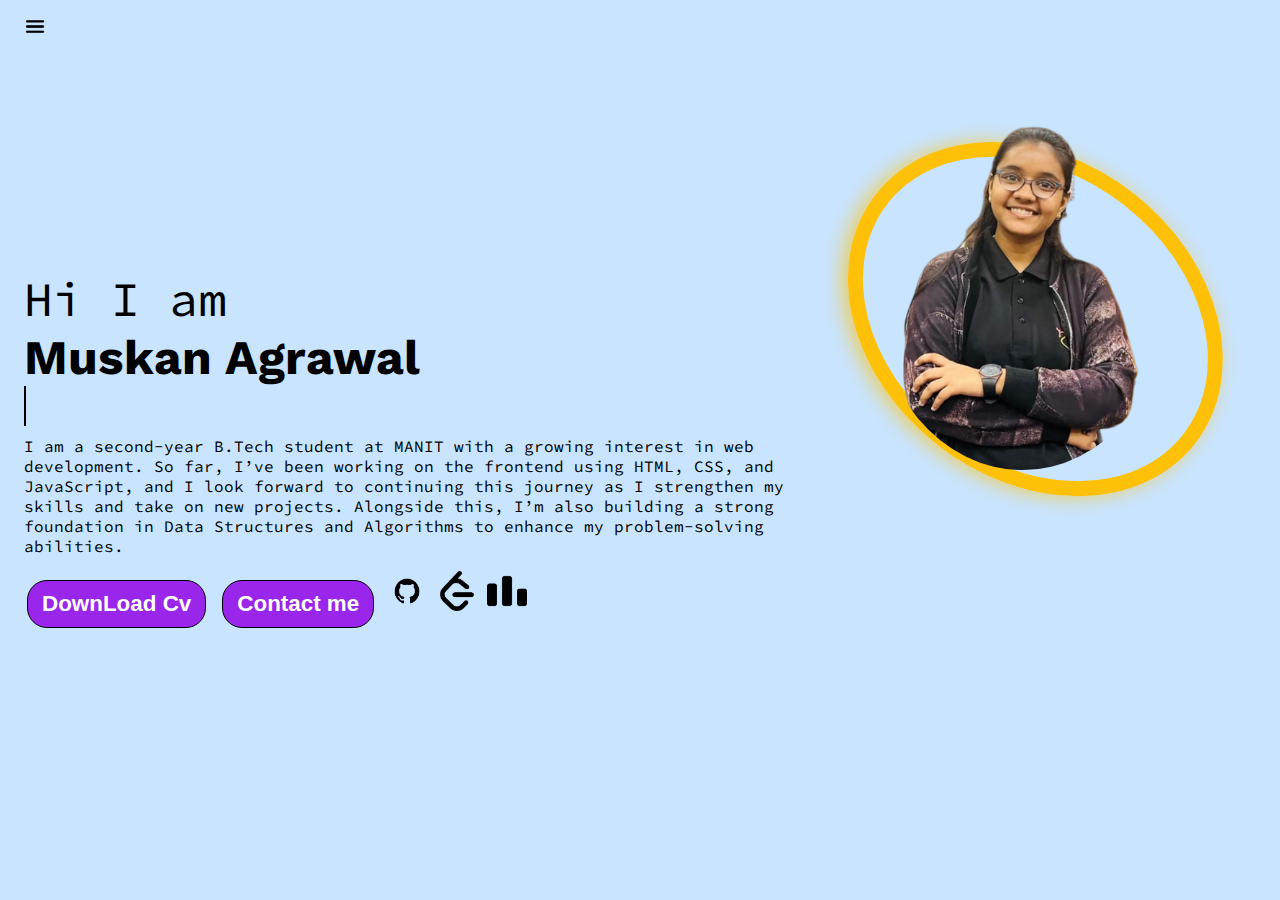
<file: index.html>
<!DOCTYPE html>
<html lang="en">
  <head>
    <meta charset="UTF-8" />
    <meta name="viewport" content="width=device-width, initial-scale=1.0" />
    <title>Muskan Agrawal - Web Developer, Programmer, Ml Enthusiast</title>
    <link rel="stylesheet" href="style.css" />
  </head>
  <body>
    <div class="container">
      <div class="sidebar sidebargo">
        <div class="topname">Portfolio</div>
        <nav>
          <ui>
            <li><a href="/">Home</a></li>
             <li><a href="/intro.html">My Intro</a></li>
              <li><a href="/Education.html">Education</a></li>
               <li><a href="/project.html">Projects</a></li>
                <li><a href="/contact.html">Contact Me</a></li>
          </ui>
        </nav>
      </div>
      <div class="main">
        <div class="hamburger">
          <img class="ham"src="assest/3line.png" alt="" width="40px">
         <img class="cross"src="assest/cross.png" alt="" width="40px">
        </div>
        <div class="infocontainer">
          <div class="devinfo">
            <div class="hello">Hi I am</div>
            <div class="name">Muskan Agrawal</div>
            <div class="about">Developer, Programmer, Dancer</div>
            <div class="aboutmore">
              I am a second-year B.Tech student at MANIT with a growing interest in web development. So far, I’ve been working on the frontend using HTML, CSS, and JavaScript, and I look forward to continuing this journey as I strengthen my skills and take on new projects. Alongside this, 
              I’m also building a strong foundation in Data Structures and Algorithms to enhance my problem-solving abilities.
            </div>
            <div class="buttons">
             <a href="/resume.pdf"> <button>DownLoad Cv</button></a>
              <a href="/contact.html"> <button>Contact me</button></a>
              <a href="https://github.com/muskan-agr25"><img src="assest/github.png" alt="github" style=" width: 40px; height: 40px;"></a>
              <a href="https://leetcode.com/u/Muskan_2555/"><img src="assest/leetcode.png" alt="leetcode" style=" width: 40px; height: 40px;"></a>
              <a href="https://codeforces.com/profile/smilie"><img src="assest/codeforces.png" alt="codeforces" style=" width: 40px; height: 40px;"></a>
            </div>
          </div>
          <!-- <div class="devpng">
            <img src="assest/mypic.png" alt="My Picture" />
          </div> -->
          <div class="image-wrapper">
           <div class="ring"></div>
           <img src="assest/mypic.png" alt="Profile" />
          </div>
          <!-- source -> https://www.pixelcut.ai/background-remover/png-maker -->
          <!-- <div class="devpit"></div> -->
        </div>
      </div>
    </div>


    <script src="script.js"></script>
  </body>
</html>
</file>
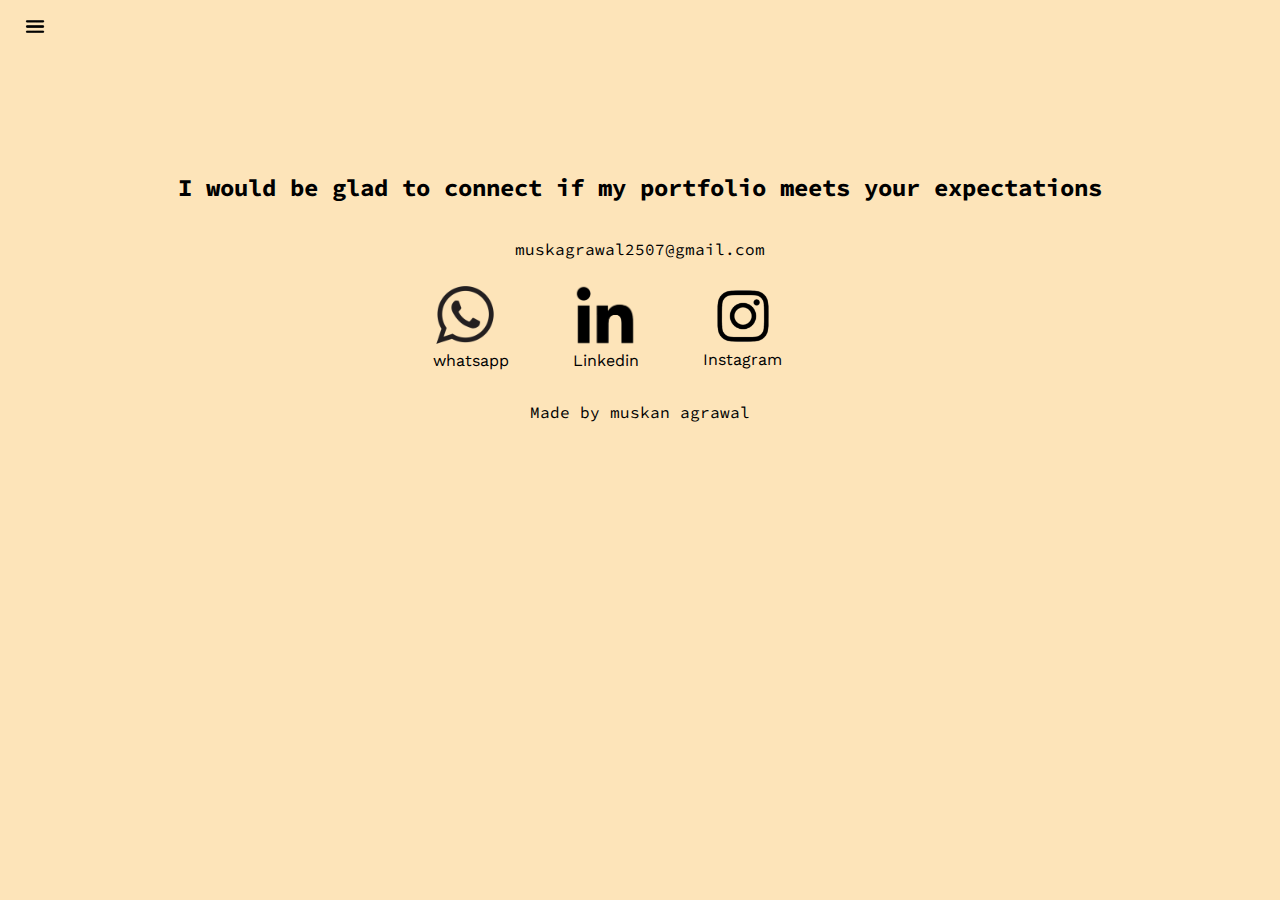
<file: contact.html>
<!DOCTYPE html>
<html lang="en">
  <head>
    <meta charset="UTF-8" />
    <meta name="viewport" content="width=device-width, initial-scale=1.0" />
    <title>Muskan Agrawal - Web Developer, Programmer, Ml Enthusiast</title>
    <link rel="stylesheet" href="style.css" />
  </head>
  <body>
    <div class="container">
      <div class="sidebar sidebargo">
        <div class="topname">Portfolio</div>
        <nav >
          <ul>
            <li><a href="/">Home</a></li>
            <li><a href="/intro.html">My Intro</a></li>
            <li><a href="/Education.html">Education</a></li>
            <li><a href="/project.html">Projects</a></li>
            <li><a href="/contact.html">Contact Me</a></li>
          </ul>
        </nav>
      </div>
      <div class="main">
        <div class="hamburger">
          <img class="ham"src="assest/3line.png" alt="" width="40px">
          <img class="cross"src="assest/cross.png" alt="" width="40px">
        </div>
        <div class="contactinformation">
          <div class="contactinfo">
           <h2>I would be glad to connect if my portfolio meets your expectations</h2>

          <div><a class ="mail" href="mailto:muskagrawal2507@gmail.com">muskagrawal2507@gmail.com</a></div>
          <div class="contact">
            <ul class="logo">
              <li><a class="whatsapp" href="https://wa.me/7772839893"><img src="assest/whatsapplogo.png" alt="whatsapp"></a></li>
              <li ><a class="linewt" href="https://wa.me/7772839893">whatsapp</a></li>
            </ul>
            <ul class="logo">
              <li><a class="linkedin"href="https://www.linkedin.com/in/muskan-agrawal-27651b28b/"><img src="assest/linkedin.png" alt="linkedin"></a></li>
              <li ><a class="lineli" href="https://www.linkedin.com/in/muskan-agrawal-27651b28b/">Linkedin</a></li>
            </ul>
             <ul class="logoins">
              <li><a class="instagram"href="https://www.instagram.com/radiant_muskan_25/"><img src="assest/insta.png" alt="instagram"></a></li>
              <li ><a class="linein" href="https://www.instagram.com/radiant_muskan_25/">Instagram</a></li>
            </ul>
            </div>
            <div class="copyright">Made by muskan agrawal</div>

            
            <!-- getbootstrap -->
            <!-- <form></form> -->
       </div>
        </div>
      </div>
    </div>
    
    <script src="script.js"></script>
  </body>
</html>
</file>
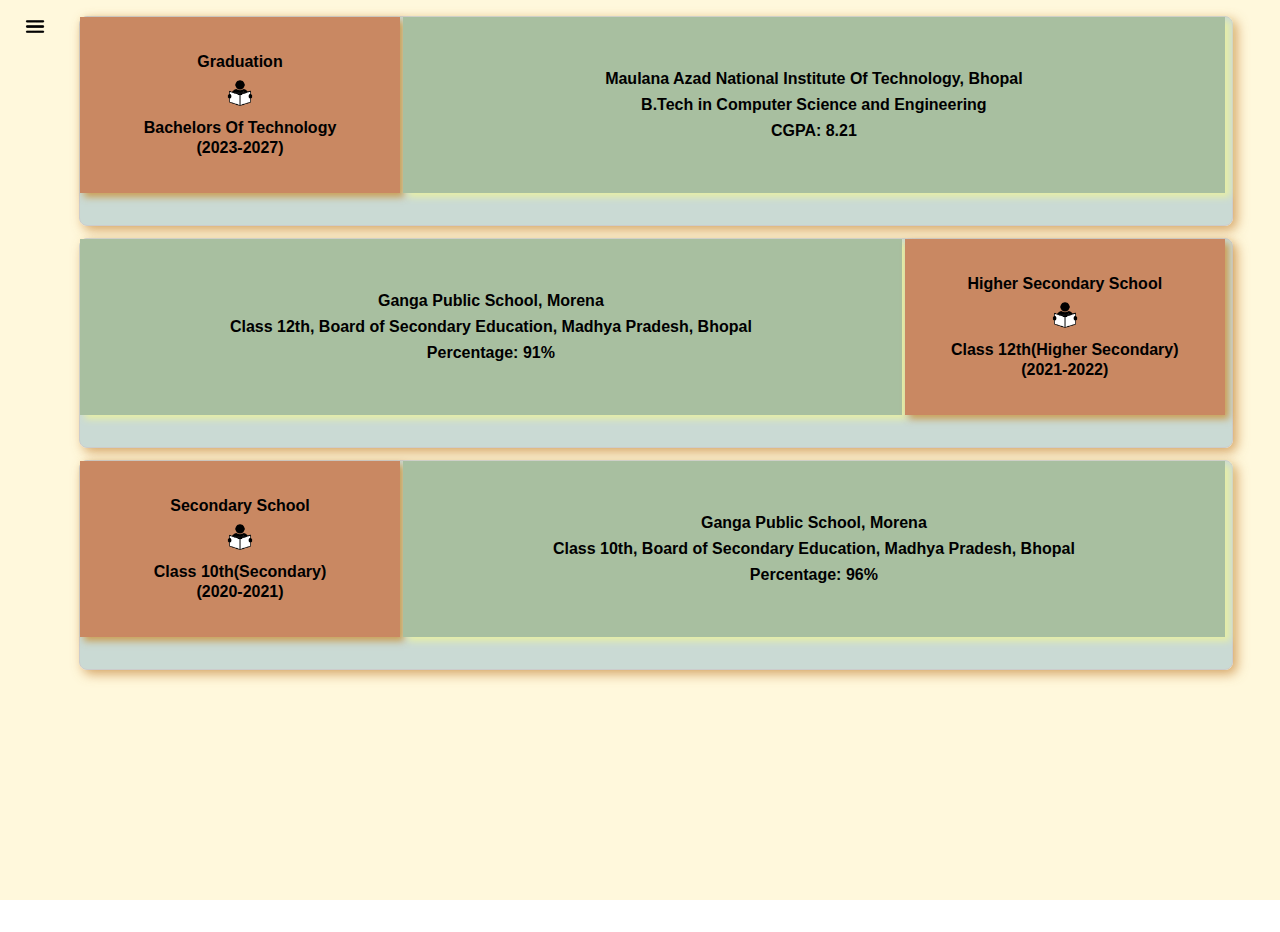
<file: Education.html>
<!DOCTYPE html>
<html lang="en">
  <head>
    <meta charset="UTF-8" />
    <meta name="viewport" content="width=device-width, initial-scale=1.0" />
    <title>Muskan Agrawal - Web Developer, Programmer, Ml Enthusiast</title>
    <link rel="stylesheet" href="style.css" />
  </head>
  <body>
    <div class="container">
      <div class="sidebar sidebargo">
        <div class="topname">Portfolio</div>
        <nav>
          <ul>
            <li><a href="/">Home</a></li>
             <li><a href="/intro.html">My Intro</a></li>
              <li><a href="/Education.html">Education</a></li>
              <li><a href="/project.html">Projects</a></li>
                <li><a href="/contact.html">Contact Me</a></li>
          </ul>
        </nav>
      </div>
      <div class="main">
        <div class="hamburger">
          <img class="ham"src="assest/3line.png" alt="" width="40px">
          <img class="cross"src="assest/cross.png" alt="" width="40px">
        </div>
       <div class="education">
        <div class="educationcont">
          <div class="e">
            <div class="degree">
             <div>Graduation </div>
             <div><img src="assest/12th.png" alt="graduation" style="width: 40px; height: 40px;"></div>
             <div>Bachelors Of Technology</div>
             <div>(2023-2027)</div>
            </div>
            <div class="ebrief">
               <div>Maulana Azad National Institute Of Technology, Bhopal</div>
               <div>B.Tech in Computer Science and Engineering</div>
               <div>CGPA: 8.21</div>
            </div>
           
          </div>

          <div class="e">
             <div class="ebrief">
              <div>Ganga Public School, Morena</div>
  <div>Class 12th, Board of Secondary Education, Madhya Pradesh, Bhopal</div>
  <div>Percentage: 91%</div>
            </div>
              <div class="degree">
             <div>Higher Secondary School</div>
             <div><img src="assest/12th.png" alt="graduation" style="width: 40px; height: 40px;"></div>
             <div>Class 12th(Higher Secondary)</div>
             <div>(2021-2022)</div>
            </div>
           
           
          </div>

          <div class="e">
              <div class="degree">
             <div>Secondary School </div>
             <div><img src="assest/12th.png" alt="graduation" style="width: 40px; height: 40px;"></div>
             <div>Class 10th(Secondary)</div>
             <div>(2020-2021)</div>
            </div>
            <div class="ebrief">
              <div>Ganga Public School, Morena</div>
  <div>Class 10th, Board of Secondary Education, Madhya Pradesh, Bhopal</div>
  <div>Percentage: 96%</div>
            </div>
           
          </div>
        </div>
        
       </div>
      </div>
    </div>
    
    <script src="script.js"></script>
  </body>
</html>
</file>
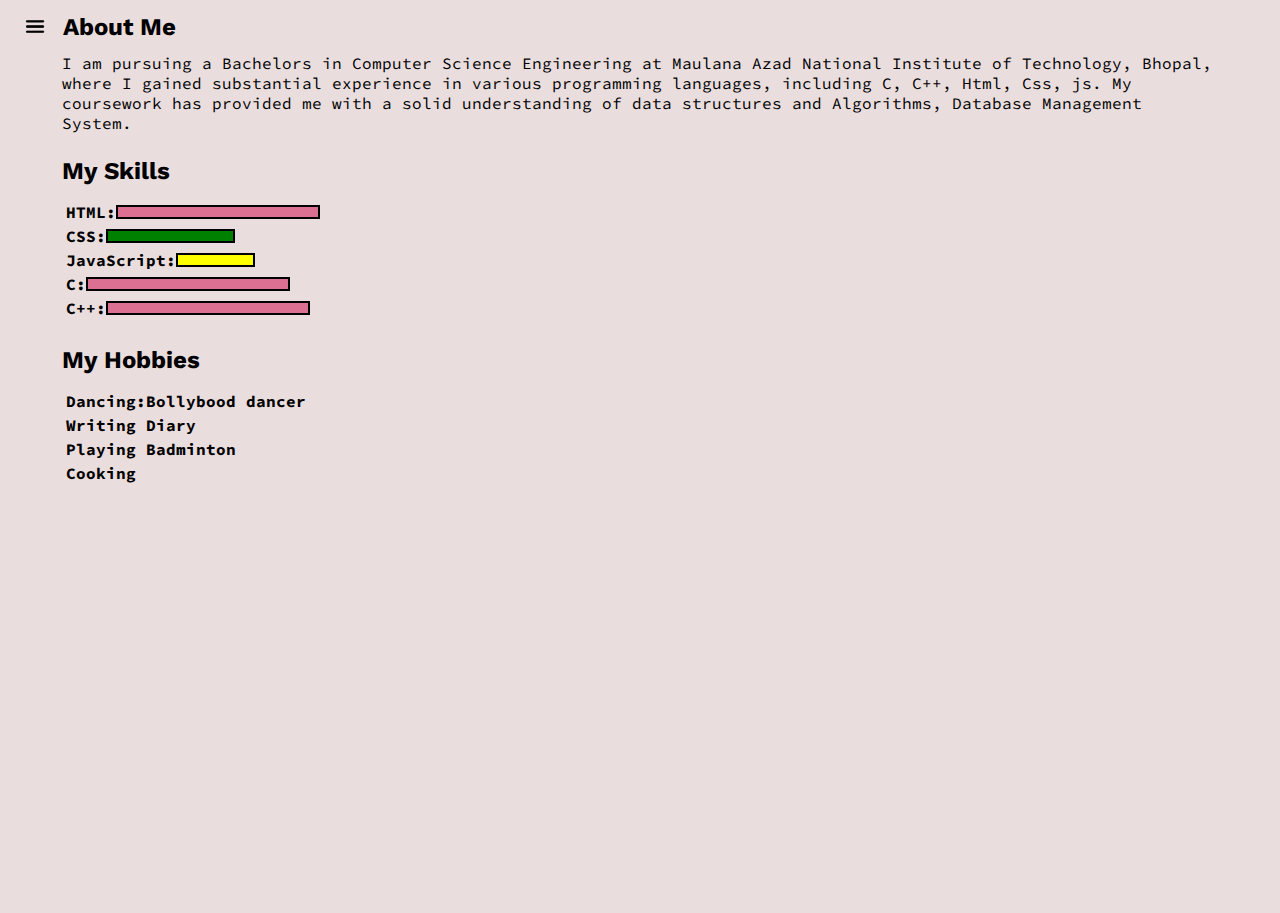
<file: intro.html>
<!DOCTYPE html>
<html lang="en">
  <head>
    <meta charset="UTF-8" />
    <meta name="viewport" content="width=device-width, initial-scale=1.0" />
    <title>Muskan Agrawal - Web Developer, Programmer, Ml Enthusiast</title>
    <link rel="stylesheet" href="style.css" />
  </head>
  <body>
    <div class="container">
      <div class="sidebar sidebargo">
        <div class="topname">Portfolio</div>
        <nav>
          <ui>
            <li><a href="/">Home</a></li>
            <li><a href="/intro.html">My Intro</a></li>
            <li><a href="/Education.html">Education</a></li>
            <li><a href="/project.html">Projects</a></li>
            <li><a href="/contact.html">Contact Me</a></li>
          </ui>
        </nav>
      </div>
      <div class="main">
        <div class="hamburger">
          <img class="ham"src="assest/3line.png" alt="" width="40px">
          <img class="cross"src="assest/cross.png" alt="" width="40px">
        </div>
        <div class="introskillhobby">
          <div class="intro"> 
        <h2>About Me</h2>
        <p>
          I am pursuing a Bachelors in Computer Science Engineering at Maulana
          Azad National Institute of Technology, Bhopal, where I gained
          substantial experience in various programming languages, including C,
          C++, Html, Css, js. My coursework has provided me with a solid
          understanding of data structures and Algorithms, Database Management
          System.
        </p>  
      </div>

      <div class="skillcontainer">
        <h2 >My Skills</h2>
        <div class="skillitem">HTML: <div class="skill t75"></div></div>
        <div class="skillitem">CSS: <div class="skill fifty"></div></div>
        <div class="skillitem">JavaScript: <div class="skill t25"></div></div>
        <div class="skillitem">C: <div class="skill t75"></div></div>
        <div class="skillitem">C++: <div class="skill t75"></div></div>
      </div>

      <div class="hobby">
        <h2>My Hobbies</h2>
        <div class="hobbyitem">Dancing:Bollybood dancer </div>
        <div class="hobbyitem">Writing Diary </div>
        <div class="hobbyitem">Playing Badminton </div>
        <div class="hobbyitem">Cooking </div>
      </div>

      </div>


    </div>
    </div>
    
    <script src="script.js"></script>
  </body>
</html>
</file>
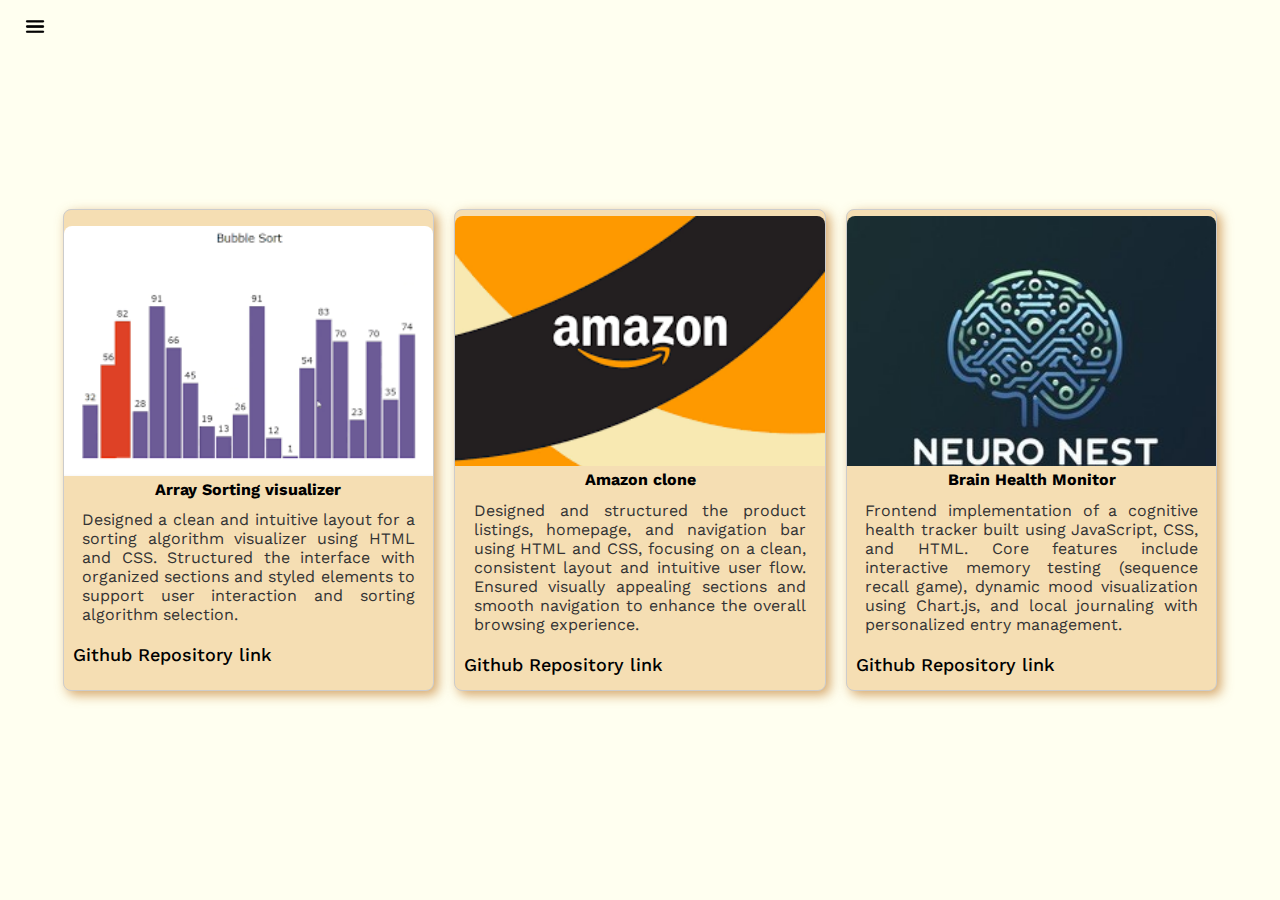
<file: project.html>
<!DOCTYPE html>
<html lang="en">
  <head>
    <meta charset="UTF-8" />
    <meta name="viewport" content="width=device-width, initial-scale=1.0" />
    <title>Muskan Agrawal - Web Developer, Programmer, Ml Enthusiast</title>
    <link rel="stylesheet" href="style.css" />
  </head>
  <body>
    <div class="container">
      <div class="sidebar sidebargo">
        <div class="topname">Portfolio</div>
        <nav>
          <ul>
            <li><a href="/">Home</a></li>
             <li><a href="/intro.html">My Intro</a></li>
              <li><a href="/Education.html">Education</a></li>
              <li><a href="/project.html">Projects</a></li>
                <li><a href="/contact.html">Contact Me</a></li>
          </ul>
        </nav>
      </div>
      <div class="main">
        <div class="hamburger">
          <img class="ham"src="assest/3line.png" alt="" width="40px">
         <img class="cross"src="assest/cross.png" alt="" width="40px">
        </div>
        
        <div class="project">
        <div class="projectcont">
         <div class="p">
           <div><img src="assest/sorting.png" alt="sorting visualizer"></div>
           <div class="pname">Array Sorting visualizer</div>
           <div class="pdetail">Designed a clean and intuitive layout for a sorting algorithm visualizer using HTML and CSS. Structured the 
            interface with organized sections and styled elements to support user interaction and sorting algorithm selection.</div>
           <div class="link"><a href="https://github.com/muskan-agr25/Sorting-visualizer">Github Repository link</a></div>
         </div>

         
          <div class="p">
            <div><img src="assest/amazon.png" alt="amazon clone" ></div>
            <div class="pname">Amazon clone</div>
            <div class="pdetail">
              Designed and structured the product listings, homepage, and navigation bar using HTML and CSS, focusing on a clean, consistent layout and intuitive 
              user flow. Ensured visually appealing sections and smooth navigation to enhance the overall browsing experience.
            </div>
            <div class="link"><a href="https://github.com/muskan-agr25/Amazon-clone-website">Github Repository link</a></div>
          </div>

          <div class="p">
           <div> <img src="assest/neuro.jpeg" alt="neuronest"></div>
           <div class="pname">Brain Health Monitor</div>
            <div class="pdetail">
              Frontend implementation of a cognitive health tracker built using JavaScript, CSS, and HTML. 
              Core features include interactive memory testing (sequence recall game),
               dynamic mood visualization using Chart.js, and local journaling with personalized entry management.
            </div>
            <div class="link"><a href="https://github.com/muskan-agr25/brain-health-monitor">Github Repository link</a></div>
          </div>
        </div>
       
        </div>
      </div>
    </div>
    
    <script src="script.js"></script>
  </body>
</html>
</file>
<file: style.css>
@import url('https://fonts.googleapis.com/css2?family=Work+Sans:ital,wght@0,100..900;1,100..900&display=swap');
@import url('https://fonts.googleapis.com/css2?family=Source+Code+Pro:ital,wght@0,200..900;1,200..900&display=swap');
*{
    margin: 0;
    padding: 0;
}
.sidebar{
     /* position: absolute; */
    background-color:rgba(123, 120, 120, 0.429);
    width: 300px;
    height: 100vh;
    font-family: "Work Sans", sans-serif;
    transition: transform 0.7s ease-in;
}
.sidebargo{
    transform: translate(-443px,0px);
    position: absolute;
}
.topname{
    font-size: 35px;
    font-weight: bold;
    font-family: "Work Sans", sans-serif;
    color: rgba(128, 0, 128, 0.74);

}

.sidebar nav{
    padding: 30px 45px;
    margin-top: 30px;
  
}
.sidebar nav li{
    list-style: none; /* side ke dots will disappear */
    font-size: 25px;
    padding: 20px 0px;
  
}
.sidebar nav li a{
    text-decoration: none; /*line ht jayegi */
    color: black;  
}
.sidebar nav li a:hover{
    color: rgb(255, 119, 0);
     text-shadow: 2px 2px 6px rgba(0, 0, 0, 0.3);

}
.main{
    /* background-color: yellow; */
    width: 70vw;
}
.container{
    display: flex;

}

.infocontainer{
    /* background-color: rgba(255, 0, 251, 0.733); */
    height:100vh;
    width: 100vw;
    /* margin:100px 40px; */
    display: flex;
    justify-content: space-around;
    background-color:#C9E4FF;
    /* background-color: black; */
}
.devinfo{
font-size: 16px;
    display: flex;
    /* background-color: blue; */
   justify-content: center;
    flex-direction: column;
     font-family: "Source Code Pro", monospace;
    margin-left: 1.5em;
    width: 62vw;
    
}
.hello{
   font-size: 3em ;
}

.name{
    font-size:3em;
    font-weight: bold;
    font-family: "Work Sans", sans-serif;

}

.about {
  font-size: 2em;
  width: 0;
  overflow: hidden;
  white-space: nowrap;
  border-right: 2px solid black;
  animation: about 4s steps(30, end) 11s infinite alternate, blink 0.7s step-end infinite;
}

@keyframes about {
  from { width: 0; }
  to { width: 600px; } 
}

@keyframes blink {
  50% { border-color: transparent; }
}


.aboutmore{
    font-size: 1em;
    margin-top: 10px;
}
.buttons{
      margin-top: 15px;
      font-size: 16px;
}
.buttons button{

    padding: 10px 14px;
    margin: 3px 3px;
    border-radius: 20px;
    color: white;
    background-color: rgba(149, 14, 233, 0.895);
    border: 1px black solid;
    font-size: 1.4em;
    font-weight: bold;
    cursor: pointer;
    transition: transform 0.3s ease;
     
}
.buttons button:hover{
   background-color: white;
   color: rgba(149, 14, 233, 0.895);
}

.image-wrapper {
  position: relative;
   width: 295px;
    height: 350px;
  margin: 120px auto;
  margin-right: 110px;
}

.image-wrapper img {
  width: 100%;
  height: 100%;
  border-radius: 50%;
  object-fit: cover;
  position: relative;
  z-index: 2;
}

.ring {
    position: absolute;
    top: -3px;
    left: 1px;
    width: 98%;
    height: 107%;
    border: 15px solid #ffc107;
    border-radius: 66%;
    transform: rotate(128deg);
    z-index: 1;
    box-shadow: 4px 4px 20px rgba(255, 193, 7, 0.662);
}



/* for intro */

.introskillhobby{
    width: 100vw;
    height: 100vh;
    background-color: #eadddd;
    padding-top: 13px;
}

p{
    font-family: "Source Code Pro", monospace;
}
.intro{
    margin: 0px 50px;
}
.intro h2{
    font-family: "Work Sans", sans-serif;
    padding-left: 13px;
}
.intro p{
    font-family: "Source Code Pro", monospace;
    margin: 12px;
}
.skillcontainer{
   padding: 12px;
   margin: 0px 50px ;
}
.skillcontainer h2{
     font-family: "Work Sans", sans-serif;
     padding-bottom: 13px;
}
.skillitem{
    margin: 4px;
    display: flex;
    align-items: center;
    font-family:  "Source Code Pro", monospace;
    font-weight: 700;
}
.skill{
    width: 200px;
    height: 10px;
    border: 2px solid black;
}
.hundred{
    width: 265px;
    background-color: aqua;
}
.t75{
    width: 200px;
    background-color: palevioletred;
}
.fifty{
 width: 125px;
 background-color: green;
}
.t25{
    width: 75px;
    background-color: yellow;
}

.hobby{
     padding: 12px;
   margin: 0px 50px ;
}
.hobby h2{
     font-family: "Work Sans", sans-serif;
     padding-bottom: 13px;
}
.hobbyitem{
    margin: 4px;
    
    font-family:  "Source Code Pro", monospace;
    font-weight: 700;
}

.hamburger{
    position: absolute;
    cursor: pointer;
    top: 6px;
    left: 5px;
}
.ham{
    margin-left: 10px;
}
.cross{
    margin-left: 250px;
}


/* Education */
.education{
    height: 100vh;
    width: 100vw;
    background-color:#FFF8DC;
}
.educationcont {
  display: flex;
  flex-direction: column; 
  align-items: center; 
  height: 100vh;
  gap: 12px;
  padding: 1em 1.5em;
}

.e{
  display: flex;  
  gap: 3px;
  width: 90vw;
  height: 13em;
  margin-left: 32px;
  /* background-color:#C9E4FF; */
  /* background-color: #98be97bd; */
  background-color: #b5ced1b8 ;
  border: 1px solid #ccc;
  border-radius: 8px;
  text-align: center;
  font-family: "Work Sans", sans-serif;
 box-shadow: 4px 4px 12px rgba(202, 143, 71, 0.795);
 transition: transform 0.3s ease;
}
.e:hover{
    transform: scale(1.03); 
   box-shadow: 4px 4px 12px rgba(202, 143, 71, 0.952);

}
.degree{
   
    display: flex;
    flex-direction: column;
    height: 11em;
    width: 25vw;
    background-color: #c98862;
    align-items: center;
    justify-content: center;
    gap: 2px;
    font-family:'Franklin Gothic Medium', 'Arial Narrow', Arial, sans-serif;
   font-weight: bold;
   box-shadow: 4px 4px 7px rgba(202, 143, 50, 0.795);
    
}
.ebrief{
    display: flex;
    flex-direction: column;
    justify-content: center;
    gap: 8px;
    height: 11em;
    width: 64.2vw;
    font-weight: 600;
    font-family: Arial, Helvetica, sans-serif;
    background-color:#a8bfa0;
    box-shadow: 5px 4px 7px #e7efa5;

}

/* project  */

.project{
     width: 100vw;
    height: 100vh;
    background-color: #FFFFF0;
}

.projectcont{
  display: flex;
  justify-content: center;
  align-items: center;
  height: 100vh;   
  gap: 20px;
  padding:0em 1.5em;
}

.p{
   width: 30%;
    height: 30em;
    background-color: #F5DEB3;
    border: 1px solid #ccc;
    border-radius: 8px;
    text-align: center;
    font-family: "Work Sans", sans-serif;
    box-shadow: 4px 4px 12px rgba(202, 143, 71, 0.795);
    transition: transform 0.3s ease;
    display: flex;
    flex-direction: column;
    justify-content: space-around;
    justify-content: center;
}

.p img {
  width: 100%;
  height: 250px; /* or any fixed height you want */
  object-fit: cover;
  border-top-left-radius: 8px;
  border-top-right-radius: 8px;
}



.p:hover{
    transform: scale(1.03); 
    box-shadow: 4px 4px 12px rgb(236, 158, 61);
}
.pname{
    font-weight: bold;
}
.pdetail{
     text-align: justify;
     height: 9em; 
     width: 90%;
    height: auto;
    margin: 0 auto;
  padding: 0.7em;
  overflow: hidden;
  text-overflow: ellipsis;
     color: #333333;
}


.link{
    text-align: start;
    padding: 9px ;
}
.link a{
    font-size: 18px;
    color: black;
    text-decoration: none;
    font-weight: 500;
}
.link a:hover{
   transform: scale(1.01); 
   color: rgb(102, 102, 200);
}



/* extra for contact */

.contactinformation{
    font-family: "Work Sans", sans-serif;
    background-color:#FDE4B9;
    width: 100vw;
    height: 100vh;
   
}
.contactinfo{
     font-family: "Work Sans", sans-serif;
    padding: 0px 34px;
    padding-top: 160px;
}
.contactinfo h2{
    font-family: "Source Code Pro", monospace;
    text-align: center;
    padding: 12px 0px;
}

.contact{
   display: flex;
    justify-content: center;
   margin-top: 1.5em;;
}

.mail{
font-family: "Source Code Pro", monospace;
  display: block;
  margin: 1.5em auto;
  text-align: center;
  text-decoration: none;
  color: black;
  transition: transform 0.3s ease;
}
.mail:hover{
   color: #4a00e0; 
  transform: scale(1.05); /* Slightly zoom */
  text-shadow: 2px 2px 6px rgba(0, 0, 0, 0.3); /* Soft, glowing shadow */
  font-weight: bold
}
.logo{
     list-style: none;
     display: flex;
     flex-direction: column;
     margin-right: 4em;
}
.logoins{
   list-style: none;
    display: flex;
    flex-direction: column;
    margin-right: 4em;
    margin-top: 3px;
}
 .linewt{
font-family: "Work Sans", sans-serif;
    text-decoration: none;
    color: black;
    transition: transform 0.3s ease;
}
 .linewt:hover{
 color:#25D366; /* A nice gradient purple color */
  transform: scale(1.05); /* Slightly bigger than normal */
  text-shadow: 1px 0px 3px rgba(0, 0, 0, 0.3); /* Soft, glowing shadow */
  font-weight: bold
}
.whatsapp img{
    width: 4em;
    transition: transform 0.3s ease;
}
.whatsapp img:hover{
    background-color:#25D366;
  transform: scale(1.09); /* Slightly bigger than normal */
  text-shadow: 1px 0px 3px rgba(0, 0, 0, 0.3); /* Soft, glowing shadow */
}
.lineli{
    font-family: "Work Sans", sans-serif;
    text-decoration: none;
    color: black;
    transition: transform 0.3s ease;
}
 .lineli:hover{
 color: #0A66C2 ;/* A nice gradient purple color */
  transform: scale(1.05); /* Slightly bigger than normal */
  text-shadow: 2px 2px 6px rgba(0, 0, 0, 0.3); /* Soft, glowing shadow */
  font-weight: bold;
}
.linkedin img{
      width: 4em;
      transition: transform 0.3s ease;
}
.linkedin img:hover{
    background-color:  #0A66C2 ;
  transform: scale(1.09); /* Slightly bigger than normal */
  text-shadow: 2px 2px 6px rgba(0, 0, 0, 0.3); /* Soft, glowing shadow */
}

.linein{
    font-family: "Work Sans", sans-serif;
    text-decoration: none;
    color: black;
    transition: transform 0.3s ease;
}
 .linein:hover{
 color: #E1306C; /* A nice gradient purple color */
  transform: scale(1.05); /* Slightly bigger than normal */
  text-shadow: 2px 2px 6px rgba(0, 0, 0, 0.3); /* Soft, glowing shadow */
  font-weight: bold;
}
.instagram img{
        width: 5em;
        transition: transform 0.3s ease;
}
.instagram img:hover{

background-color: #dd2a7bb4;
    transform: scale(1.09); /* Slightly bigger than normal */
  text-shadow: 2px 2px 6px rgba(0, 0, 0, 0.3); /* Soft, glowing shadow */

}
.copyright{
   /* font-family: "Source Code Pro", monospace;
   margin-left: 29em;
    margin-top: 1.5em; */
font-family: "Source Code Pro", monospace;
  text-align: center;
  margin-top: 2em;
}



@media (max-width:1000px){
    /* *{
        background-color:peachpuff;
    } */
   
    /* .sidebar{
        transform: translate(-443px,0px);
        position: absolute;
    } */
    .ring{
        display: none;
    }
    .intro {
        margin:50px 8px;
    }
    .contactinfo{
        margin:10px 8px;
    }
    .buttons{
        font-size: 5px;
    }

}
@media(max-width:900px){
    .image-wrapper{
        display: none;
    }
}

@media (max-width: 800px) {
  .sidebar {
    width: 70%;
  }

   .projectcont{
  display: flex;
  flex-direction: column;
  justify-content: center;
  align-items: center; 
}

 .p{
  height: 30vh;
   width: 90%;
    
}
.p img{
  display: none;
}
 
.pdetail {
  height: 9em;
  overflow: hidden;
  text-align: justify;
}
  .contact {
    flex-direction: column;
    align-items: center;
  }

  .logo,
  .logoins {
    flex-direction: row;
    align-items: center;
    margin-bottom: 1em;
  }

  .logo li, .logoins li {
    margin-right: 1em;
  }

  .mail {
    margin: 1.5em auto;
    font-size: 0.9rem;
  }

  .contactinfo h2 {
    font-size: 1.2rem;
    padding: 0 10px;
  }

  .linkedin img,
  .whatsapp img,
  .instagram img {
    width: 3em;
  }

  .copyright {
    font-size: 0.9rem;
    margin: 1em auto;
    text-align: center;
  }
}

@media (max-width: 480px) {
  .sidebar {
    width: 90%;
  }

  .contactinfo {
    padding-top: 100px;
  }

  .contactinfo h2 {
    font-size: 1rem;
  }

  .mail {
    font-size: 0.85rem;
  }

  .linkedin img,
  .whatsapp img,
  .instagram img {
    width: 2.5em;
  }
}
</file>
